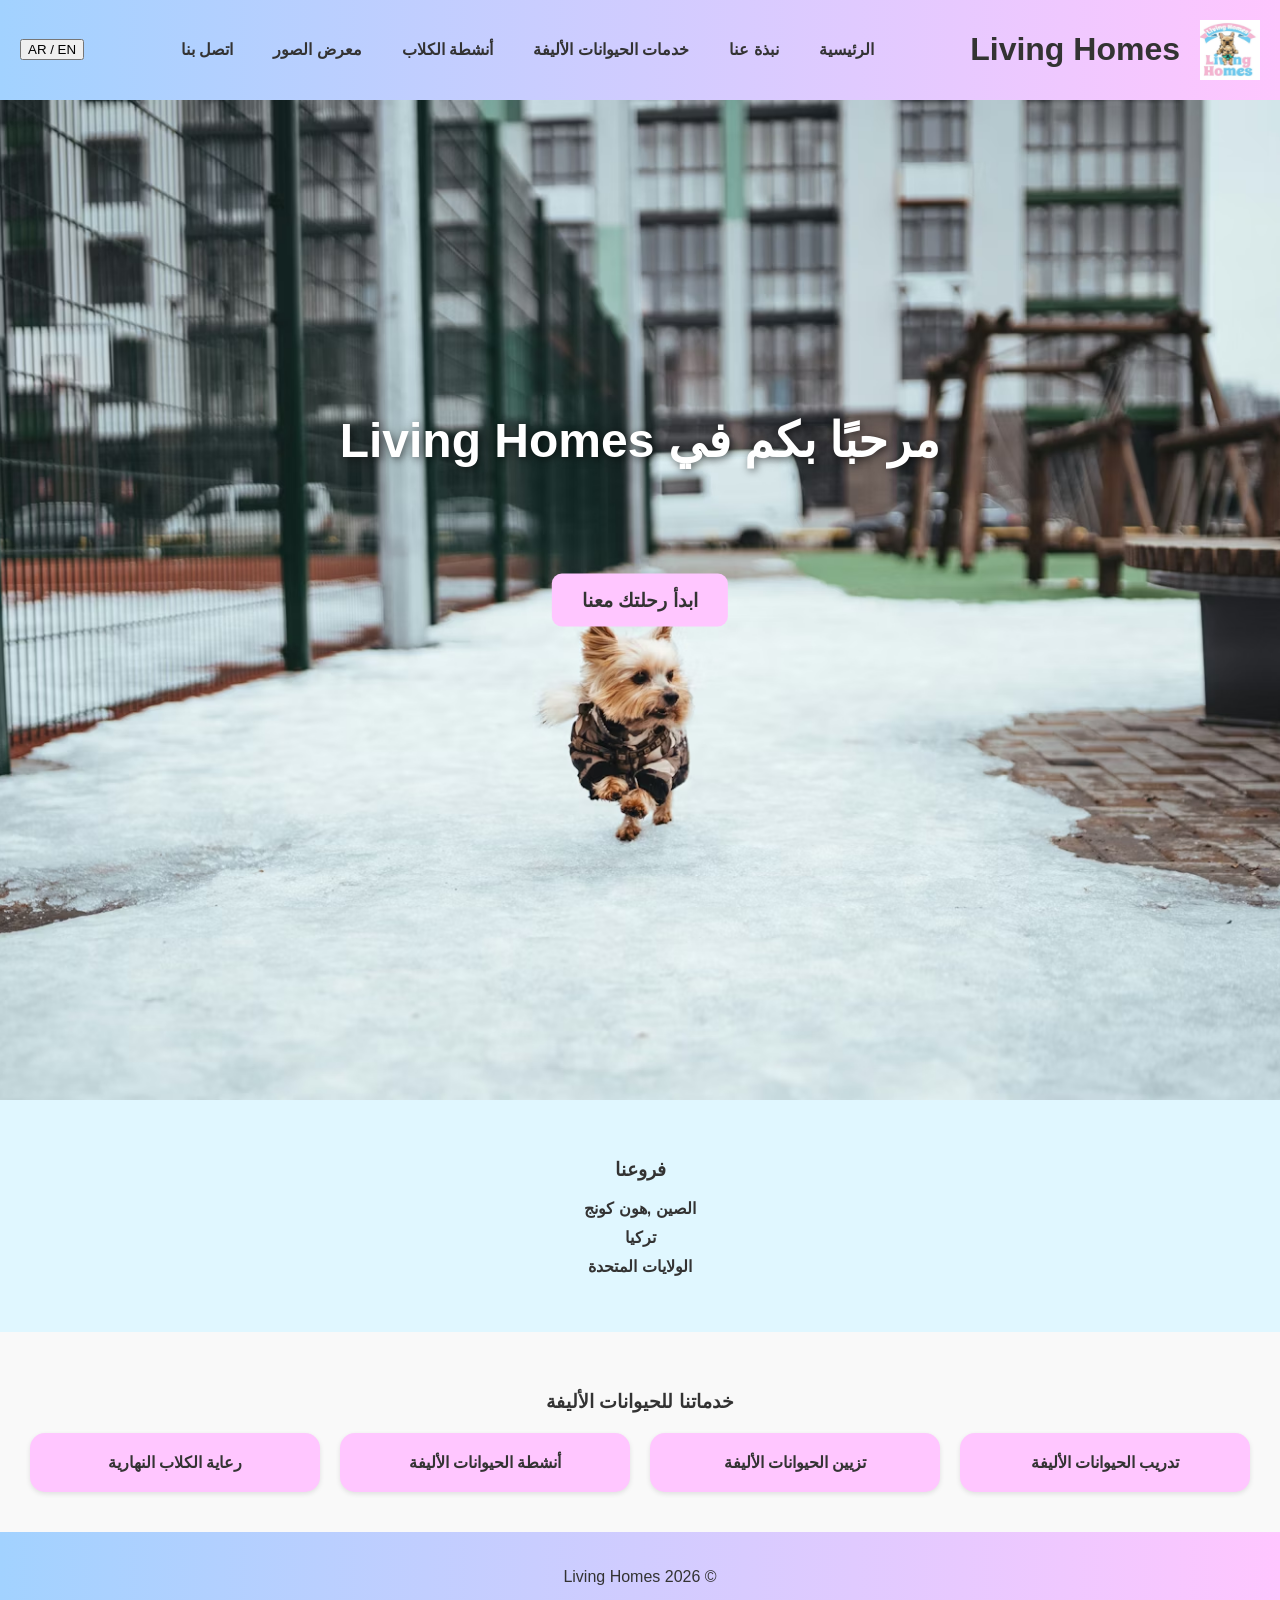
<file: index.html>
<!DOCTYPE html>
<html lang="ar">
<head>
  <meta charset="UTF-8">
  <title>Living Homes</title>
  <link rel="stylesheet" href="style.css">
</head>
<body>
  <!-- شريط التنقل -->
  <header>
    <div class="logo">
      <img src="logo-dog.png" alt="شعار كلب">
      <h1>Living Homes</h1>
    </div>
    <nav>
      <ul>
        <li><a href="index.html">الرئيسية</a></li>
        <li><a href="about.html">نبذة عنا</a></li>
        <li><a href="services.html">خدمات الحيوانات الأليفة</a></li>
        <li class="dropdown">
          <a href="activities.html">أنشطة الكلاب</a>
          <ul class="dropdown-content">
            <li><a href="daycare.html">رعاية نهارية للكلاب</a></li>
            <li><a href="training.html">تدريب الكلاب</a></li>
            <li><a href="activities.html">أنشطة الكلاب</a></li>
          </ul>
        </li>
        <li><a href="gallery.html">معرض الصور</a></li>
        <li><a href="contact.html">اتصل بنا</a></li>
      </ul>
    </nav>
    <button id="lang-toggle">AR / EN</button>
  </header>

  <!-- الصفحة الرئيسية -->
  <section class="hero">
    <img src="dog-walking.png" alt="كلب يمشي" class="hero-img">
    <h2>مرحبًا بكم في Living Homes</h2>
    <button class="cta-btn" onclick="startJourney()">ابدأ رحلتك معنا</button>
  </section>

  <!-- فروعنا -->
  <section class="branches">
    <h3>فروعنا</h3>
    <ul>
      <li>الصين ,هون كونج</li>
      <li>تركيا</li>
      <li>الولايات المتحدة</li>
    </ul>
  </section>

  <!-- خدماتنا -->
  <section class="services">
    <h3>خدماتنا للحيوانات الأليفة</h3>
    <div class="cards">
      <a href="training.html" class="card">تدريب الحيوانات الأليفة</a>
      <a href="grooming.html" class="card">تزيين الحيوانات الأليفة</a>
      <a href="activities.html" class="card">أنشطة الحيوانات الأليفة</a>
      <a href="daycare.html" class="card">رعاية الكلاب النهارية</a>
    </div>
  </section>

  <footer>
    <p>© 2026 Living Homes</p>
  </footer>

 
</body>
</html>
</file>
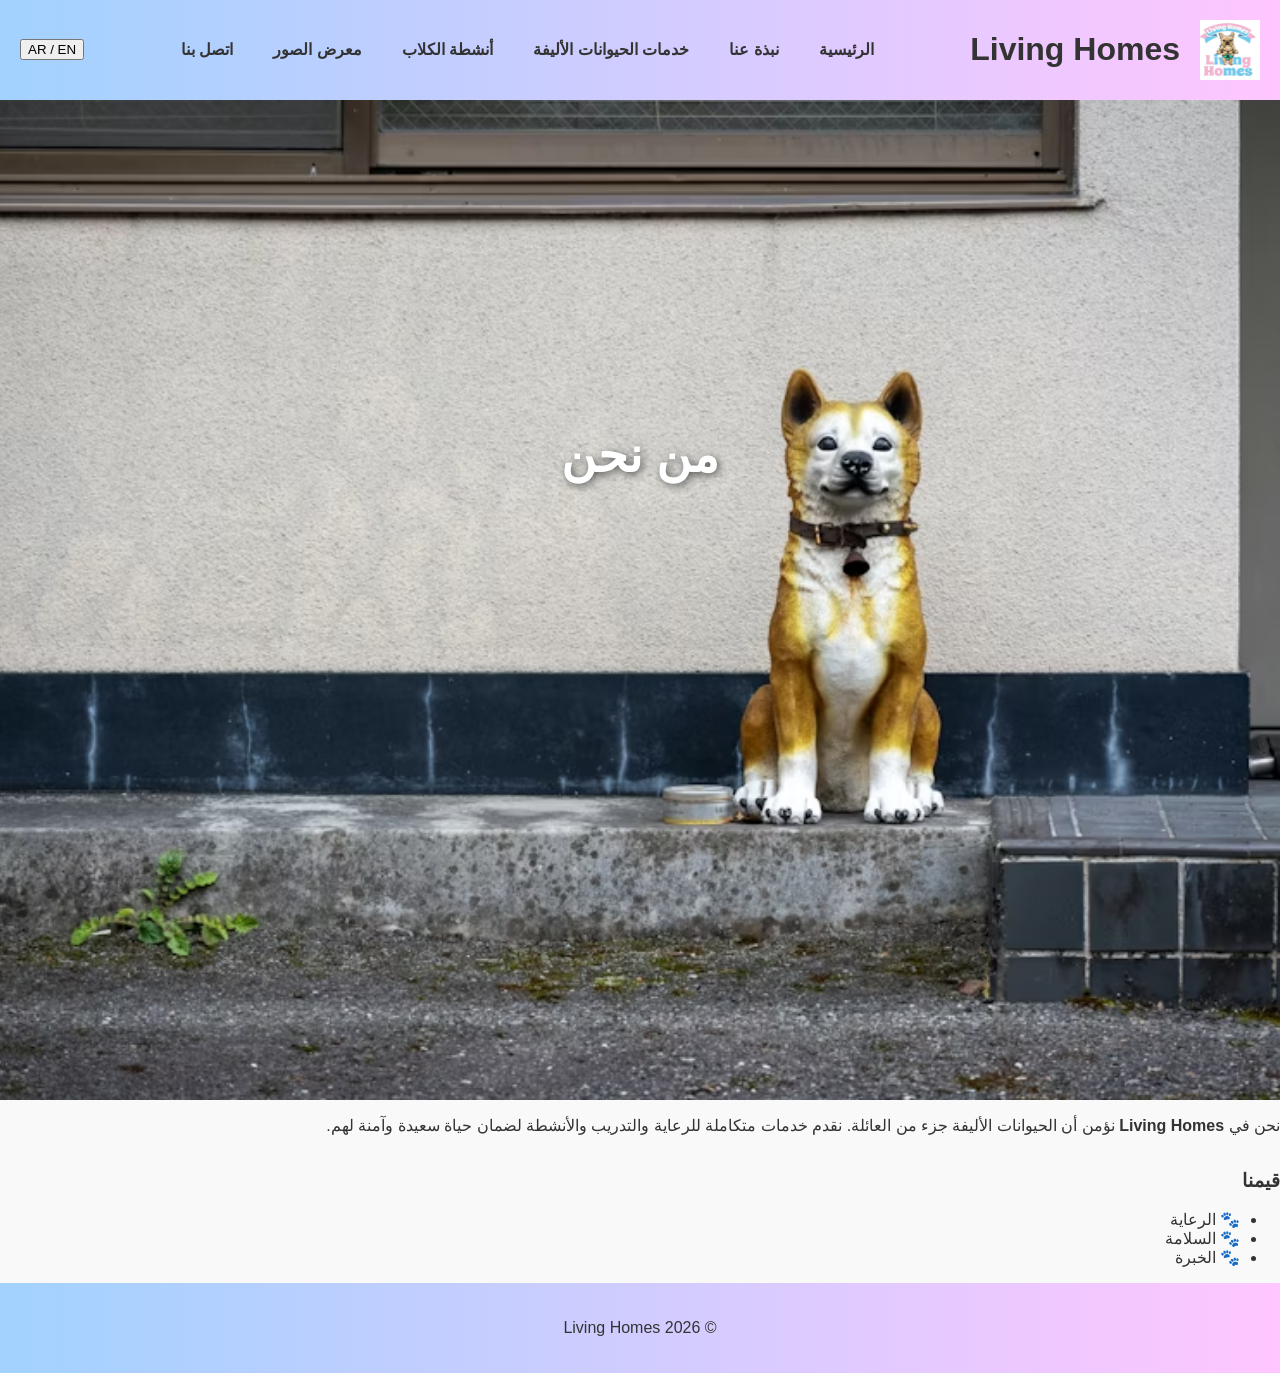
<file: about.html>
<!DOCTYPE html>
<html lang="ar">
<head>
  <meta charset="UTF-8">
  <title>نبذة عنا - Living Homes</title>
  <link rel="stylesheet" href="style.css">
</head>
<body>
  <!-- شريط التنقل -->
  <header>
    <div class="logo">
      <img src="logo-dog.png" alt="شعار كلب">
      <h1>Living Homes</h1>
    </div>
    <nav>
      <ul>
        <li><a href="index.html">الرئيسية</a></li>
        <li><a href="about.html" class="active">نبذة عنا</a></li>
        <li><a href="services.html">خدمات الحيوانات الأليفة</a></li>
        <li class="dropdown">
          <a href="activities.html">أنشطة الكلاب</a>
          <ul class="dropdown-content">
            <li><a href="daycare.html">رعاية نهارية للكلاب</a></li>
            <li><a href="training.html">تدريب الكلاب</a></li>
            <li><a href="activities.html">أنشطة الكلاب</a></li>
          </ul>
        </li>
        <li><a href="gallery.html">معرض الصور</a></li>
        <li><a href="contact.html">اتصل بنا</a></li>
      </ul>
    </nav>
    <button id="lang-toggle">AR / EN</button>
  </header>

  <!-- قسم نبذة عنا -->
  <section class="hero">
    <div class="hero-content">
      <img src="about-dog.jpg" alt="كلب لطيف" class="hero-img">
      <h2>من نحن</h2>
      <p>
        نحن في <strong>Living Homes</strong> نؤمن أن الحيوانات الأليفة جزء من العائلة. 
        نقدم خدمات متكاملة للرعاية والتدريب والأنشطة لضمان حياة سعيدة وآمنة لهم.
      </p>
    </div>
  </section>

  <!-- قيمنا -->
  <section class="values">
    <h3>قيمنا</h3>
    <ul>
      <li>🐾 الرعاية</li>
      <li>🐾 السلامة</li>
      <li>🐾 الخبرة</li>
    </ul>
  </section>

  <footer>
    <p>© 2026 Living Homes</p>
  </footer>

  
</body>
</html>
</file>
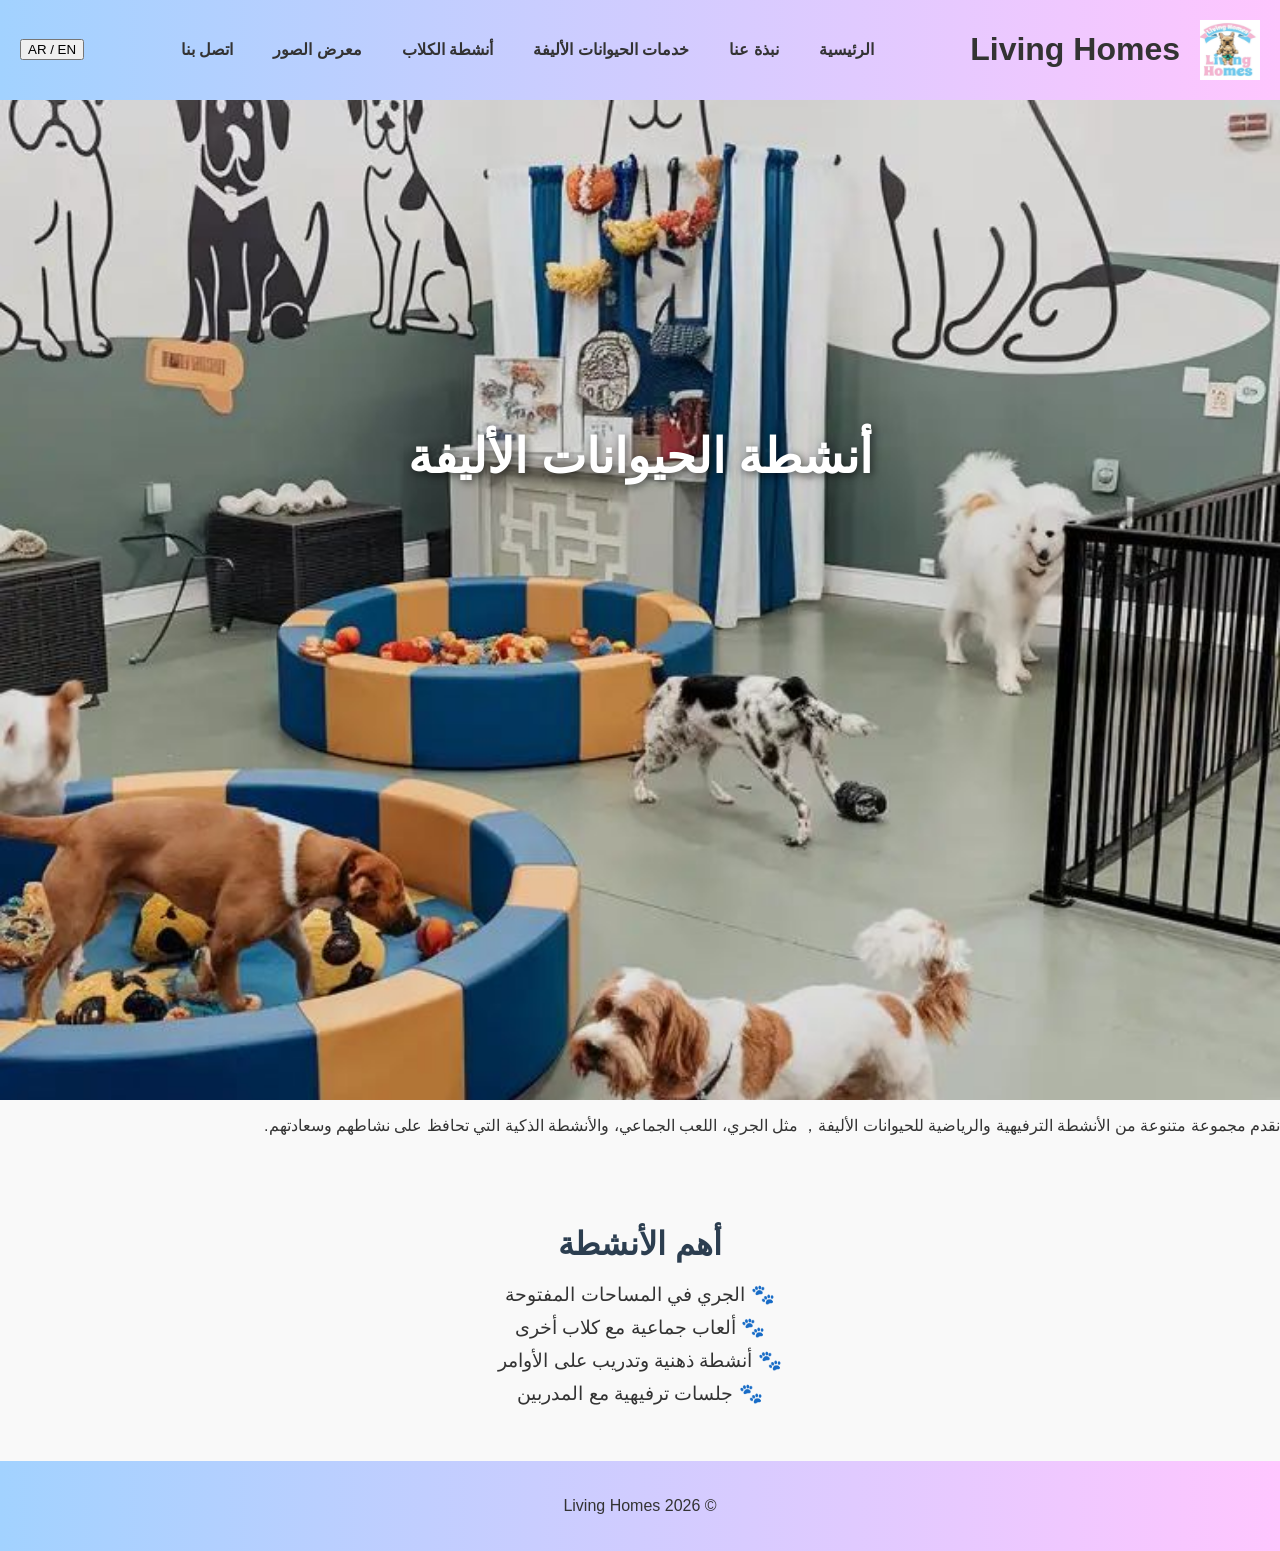
<file: activities.html>
<!DOCTYPE html>
<html lang="ar">
<head>
  <meta charset="UTF-8">
  <title>أنشطة الحيوانات الأليفة - Living Homes</title>
  <link rel="stylesheet" href="style.css">
</head>
<body>
  <!-- شريط التنقل -->
  <header>
    <div class="logo">
      <img src="logo-dog.png" alt="شعار كلب">
      <h1>Living Homes</h1>
    </div>
    <nav>
      <ul>
        <li><a href="index.html">الرئيسية</a></li>
        <li><a href="about.html">نبذة عنا</a></li>
        <li><a href="services.html">خدمات الحيوانات الأليفة</a></li>
        <li class="dropdown">
          <a href="activities.html" class="active">أنشطة الكلاب</a>
          <ul class="dropdown-content">
            <li><a href="daycare.html">رعاية نهارية للكلاب</a></li>
            <li><a href="training.html">تدريب الكلاب</a></li>
            <li><a href="activities.html">أنشطة الكلاب</a></li>
          </ul>
        </li>
        <li><a href="gallery.html">معرض الصور</a></li>
        <li><a href="contact.html">اتصل بنا</a></li>
      </ul>
    </nav>
    <button id="lang-toggle">AR / EN</button>
  </header>

  <!-- صورة كاملة للأنشطة -->
  <section class="hero full-image">
    <img src="- activity1.jpg" alt="أنشطة الحيوانات الأليفة" class="hero-img">
    <div class="hero-text">
      <h2>أنشطة الحيوانات الأليفة</h2>
      <p>
        نقدم مجموعة متنوعة من الأنشطة الترفيهية والرياضية للحيوانات الأليفة，
        مثل الجري، اللعب الجماعي، والأنشطة الذكية التي تحافظ على نشاطهم وسعادتهم.
      </p>
    </div>
  </section>

  <!-- قائمة الأنشطة -->
  <section class="details">
    <h3>أهم الأنشطة</h3>
    <ul>
      <li>🐾 الجري في المساحات المفتوحة</li>
      <li>🐾 ألعاب جماعية مع كلاب أخرى</li>
      <li>🐾 أنشطة ذهنية وتدريب على الأوامر</li>
      <li>🐾 جلسات ترفيهية مع المدربين</li>
    </ul>
  </section>

  <footer>
    <p>© 2026 Living Homes</p>
  </footer>

  
</body>
</html>
</file>
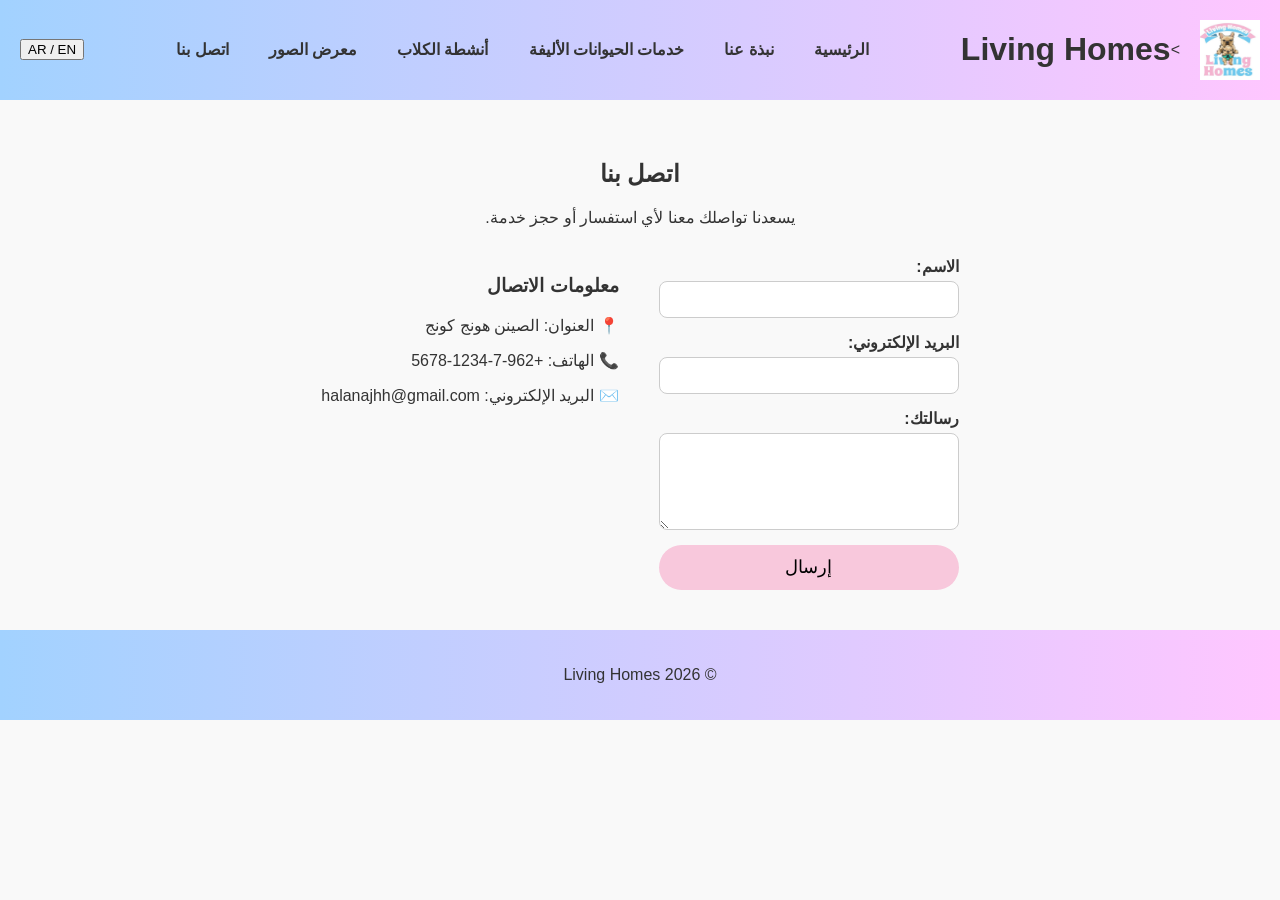
<file: contact.html>
<!DOCTYPE html>
<html lang="ar">
<head>
  <meta charset="UTF-8">
  <title>اتصل بنا - Living Homes</title>
  <link rel="stylesheet" href="style.css">
</head>
<body>
  <!-- شريط التنقل -->
  <header>
    <div class="logo">
           <img src="logo-dog.png" alt="شعار كلب">
>
      <h1>Living Homes</h1>
    </div>
    <nav>
      <ul>
        <li><a href="index.html">الرئيسية</a></li>
        <li><a href="about.html">نبذة عنا</a></li>
        <li><a href="services.html">خدمات الحيوانات الأليفة</a></li>
        <li><a href="activities.html">أنشطة الكلاب</a></li>
        <li><a href="gallery.html">معرض الصور</a></li>
        <li><a href="contact.html" class="active">اتصل بنا</a></li>
      </ul>
    </nav>
    <button id="lang-toggle">AR / EN</button>
  </header>

  <!-- قسم الاتصال -->
  <section class="contact">
    <h2>اتصل بنا</h2>
    <p>يسعدنا تواصلك معنا لأي استفسار أو حجز خدمة.</p>

    <div class="contact-container">
      <!-- نموذج التواصل -->
      <form class="contact-form">
        <label for="name">الاسم:</label>
        <input type="text" id="name" name="name" required>

        <label for="email">البريد الإلكتروني:</label>
        <input type="email" id="email" name="email" required>

        <label for="message">رسالتك:</label>
        <textarea id="message" name="message" rows="5" required></textarea>

        <button type="submit">إرسال</button>
      </form>

      <!-- معلومات الاتصال -->
      <div class="contact-info">
        <h3>معلومات الاتصال</h3>
        <p>📍   العنوان: الصينن هونج كونج</p>
        <p>📞 الهاتف: +962-7-1234-5678</p>
        <p>✉️ البريد الإلكتروني: halanajhh@gmail.com</p>
      </div>
    </div>
  </section>

  <footer>
    <p>© 2026 Living Homes</p>
  </footer>

  
</body>
</html>
</file>
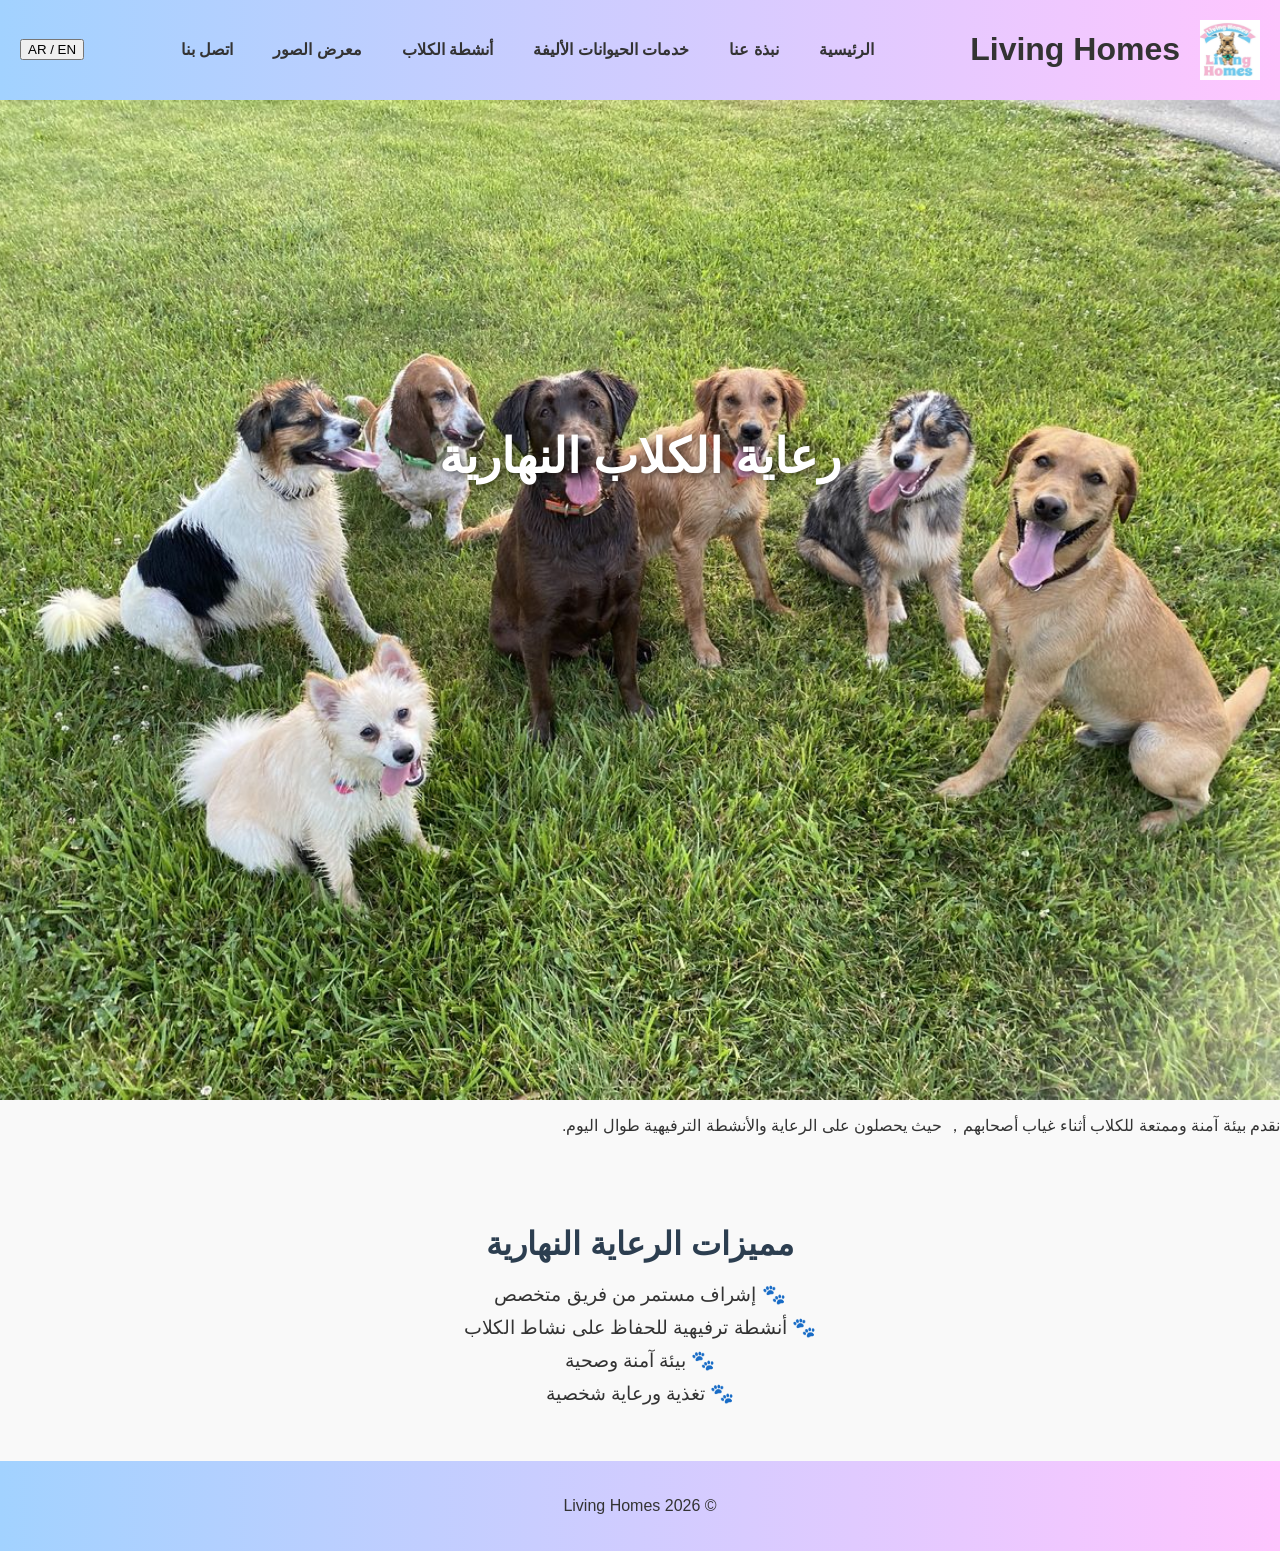
<file: daycare.html>
<!DOCTYPE html>
<html lang="ar">
<head>
  <meta charset="UTF-8">
  <title>رعاية الكلاب النهارية - Living Homes</title>
  <link rel="stylesheet" href="style.css">
</head>
<body>
  <!-- شريط التنقل -->
  <header>
    <div class="logo">
      <img src="logo-dog.png" alt="شعار كلب">
      <h1>Living Homes</h1>
    </div>
    <nav>
      <ul>
        <li><a href="index.html">الرئيسية</a></li>
        <li><a href="about.html">نبذة عنا</a></li>
        <li><a href="services.html">خدمات الحيوانات الأليفة</a></li>
        <li class="dropdown">
          <a href="activities.html">أنشطة الكلاب</a>
          <ul class="dropdown-content">
            <li><a href="daycare.html" class="active">رعاية نهارية للكلاب</a></li>
            <li><a href="training.html">تدريب الكلاب</a></li>
            <li><a href="activities.html">أنشطة الكلاب</a></li>
          </ul>
        </li>
        <li><a href="gallery.html">معرض الصور</a></li>
        <li><a href="contact.html">اتصل بنا</a></li>
      </ul>
    </nav>
    <button id="lang-toggle">AR / EN</button>
  </header>

  <!-- محتوى رعاية الكلاب النهارية -->
  <section class="hero">
    <div class="hero-content">
      <img src="-  daycare1.jpg" alt="رعاية الكلاب النهارية" class="hero-img">
      <h2>رعاية الكلاب النهارية</h2>
      <p>
        نقدم بيئة آمنة وممتعة للكلاب أثناء غياب أصحابهم， 
        حيث يحصلون على الرعاية والأنشطة الترفيهية طوال اليوم.
      </p>
    </div>
  </section>

  <section class="details">
    <h3>مميزات الرعاية النهارية</h3>
    <ul>
      <li>🐾 إشراف مستمر من فريق متخصص</li>
      <li>🐾 أنشطة ترفيهية للحفاظ على نشاط الكلاب</li>
      <li>🐾 بيئة آمنة وصحية</li>
      <li>🐾 تغذية ورعاية شخصية</li>
    </ul>
  </section>

  <footer>
    <p>© 2026 Living Homes</p>
  </footer>

 
</body>
</html>
</file>
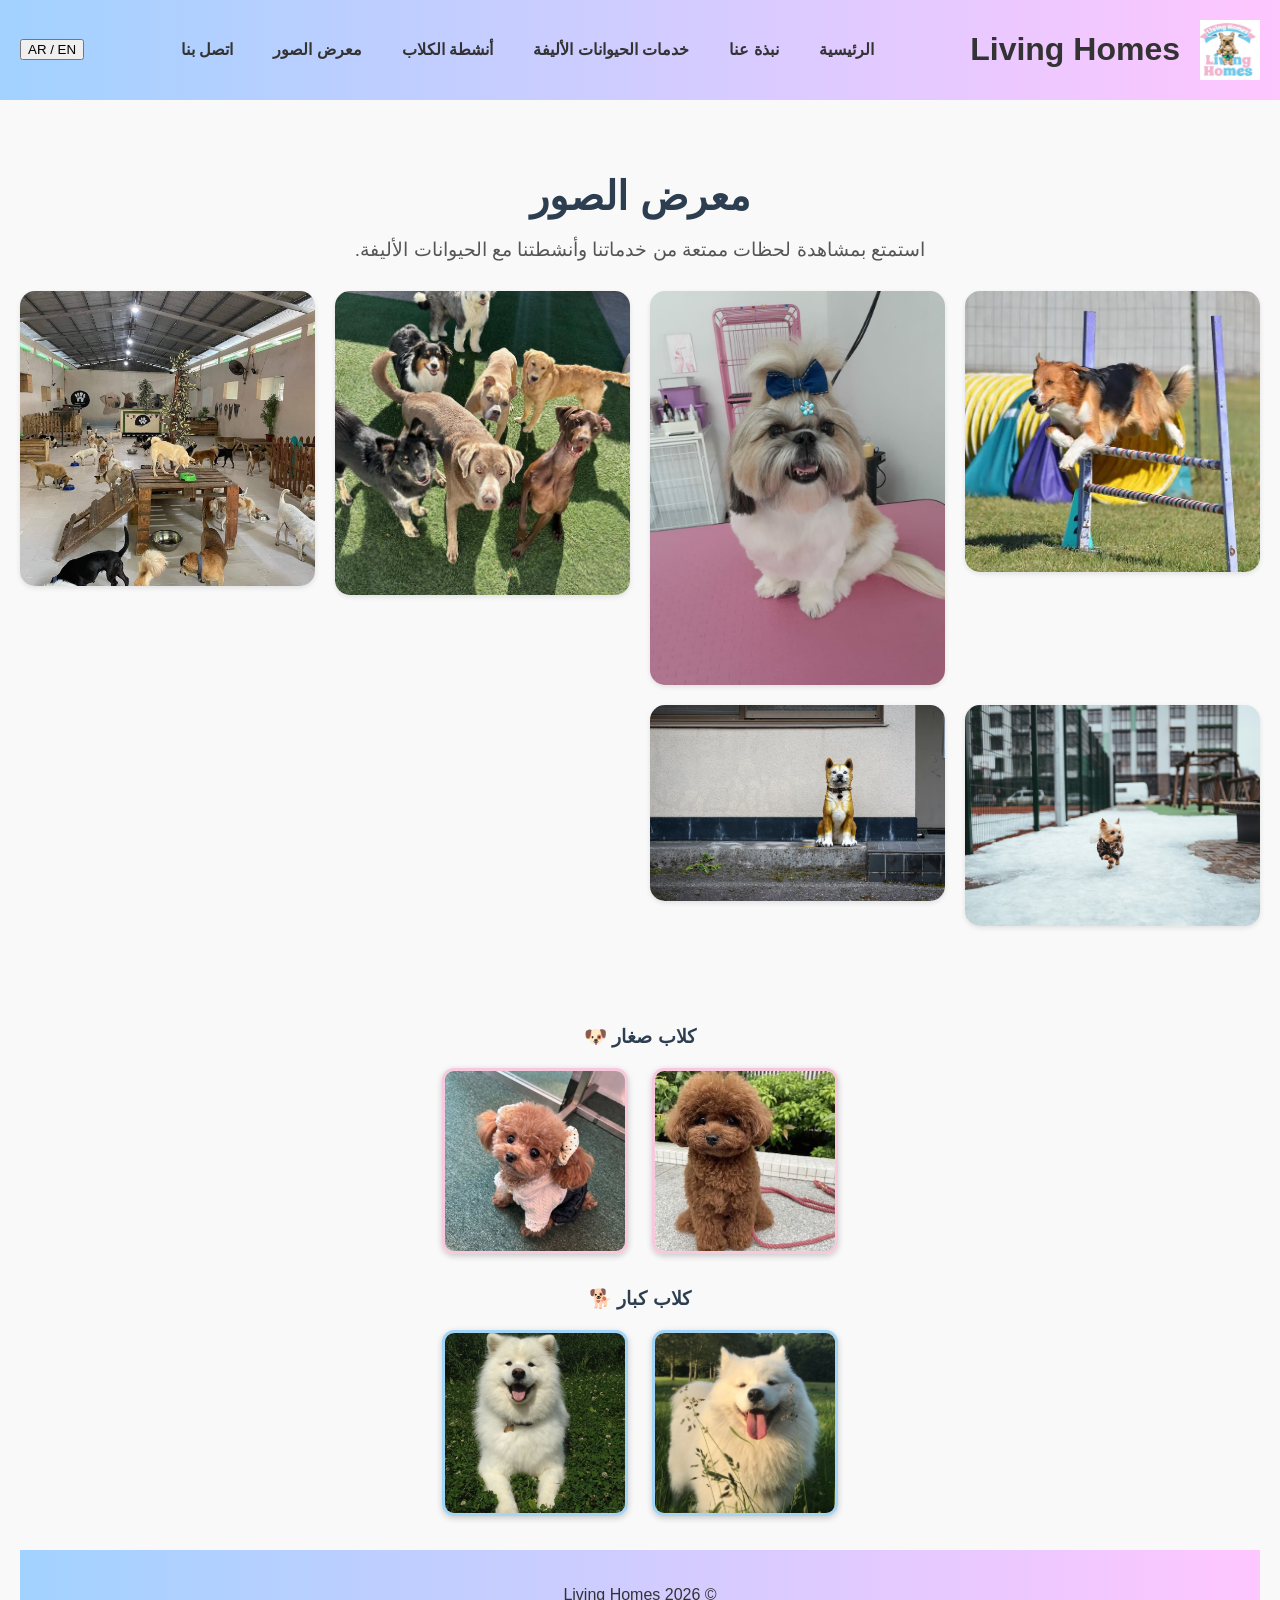
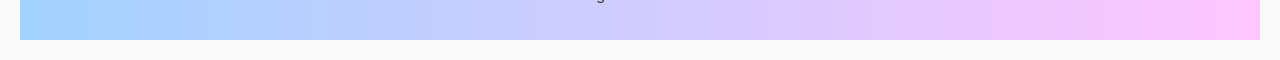
<file: gallery.html>
<!DOCTYPE html>
<html lang="ar">
<head>
  <meta charset="UTF-8">
  <title>معرض الصور - Living Homes</title>
  <link rel="stylesheet" href="style.css">
</head>
<body>
  <!-- شريط التنقل -->
  <header>
    <div class="logo">
      <img src="logo-dog.png" alt="شعار كلب">
      <h1>Living Homes</h1>
    </div>
    <nav>
      <ul>
        <li><a href="index.html">الرئيسية</a></li>
        <li><a href="about.html">نبذة عنا</a></li>
        <li><a href="services.html">خدمات الحيوانات الأليفة</a></li>
        <li><a href="activities.html">أنشطة الكلاب</a></li>
        <li><a href="gallery.html" class="active">معرض الصور</a></li>
        <li><a href="contact.html">اتصل بنا</a></li>
      </ul>
    </nav>
    <button id="lang-toggle">AR / EN</button>
  </header>

  <!-- معرض الصور -->
  <section class="gallery">
    <h2>معرض الصور</h2>
    <p>استمتع بمشاهدة لحظات ممتعة من خدماتنا وأنشطتنا مع الحيوانات الأليفة.</p>
    <div class="gallery-grid">
      <img src="training2.jpg" alt="تدريب الكلاب">
      <img src="-  grooming2.jpg" alt="تزيين الحيوانات الأليفة">
      <img src="-  daycare2.jpg" alt="رعاية الكلاب النهارية">
      <img src="-  activity2.jpg" alt="أنشطة الكلاب">
      <img src="dog-walking.png" alt="كلب يمشي">
      <img src="about-dog.jpg" alt="نبذة عنا">
    </div>
  </section>

 <div class="dogs-gallery">
 
 
  <div class="dogs-gallery">
  <h3>كلاب صغار 🐶</h3>
  <img src="- small-dog1.jpg,.jpg" alt="كلب صغير" class="puppy">
  <img src="- small-dog2.jpg,.jpg" alt="كلب صغير يلعب" class="puppy">

  <h3>كلاب كبار 🐕</h3>
  <img src="-  big-dog1.jpg" alt="كلب كبير" class="bigdog">
  <img src="-  big-dog2.jpg" alt="كلب كبير في الحديقة" class="bigdog">
</div>  
</section>
  <footer>
    <p>© 2026 Living Homes</p>
  </footer>

  
</body>
</html>
</file>
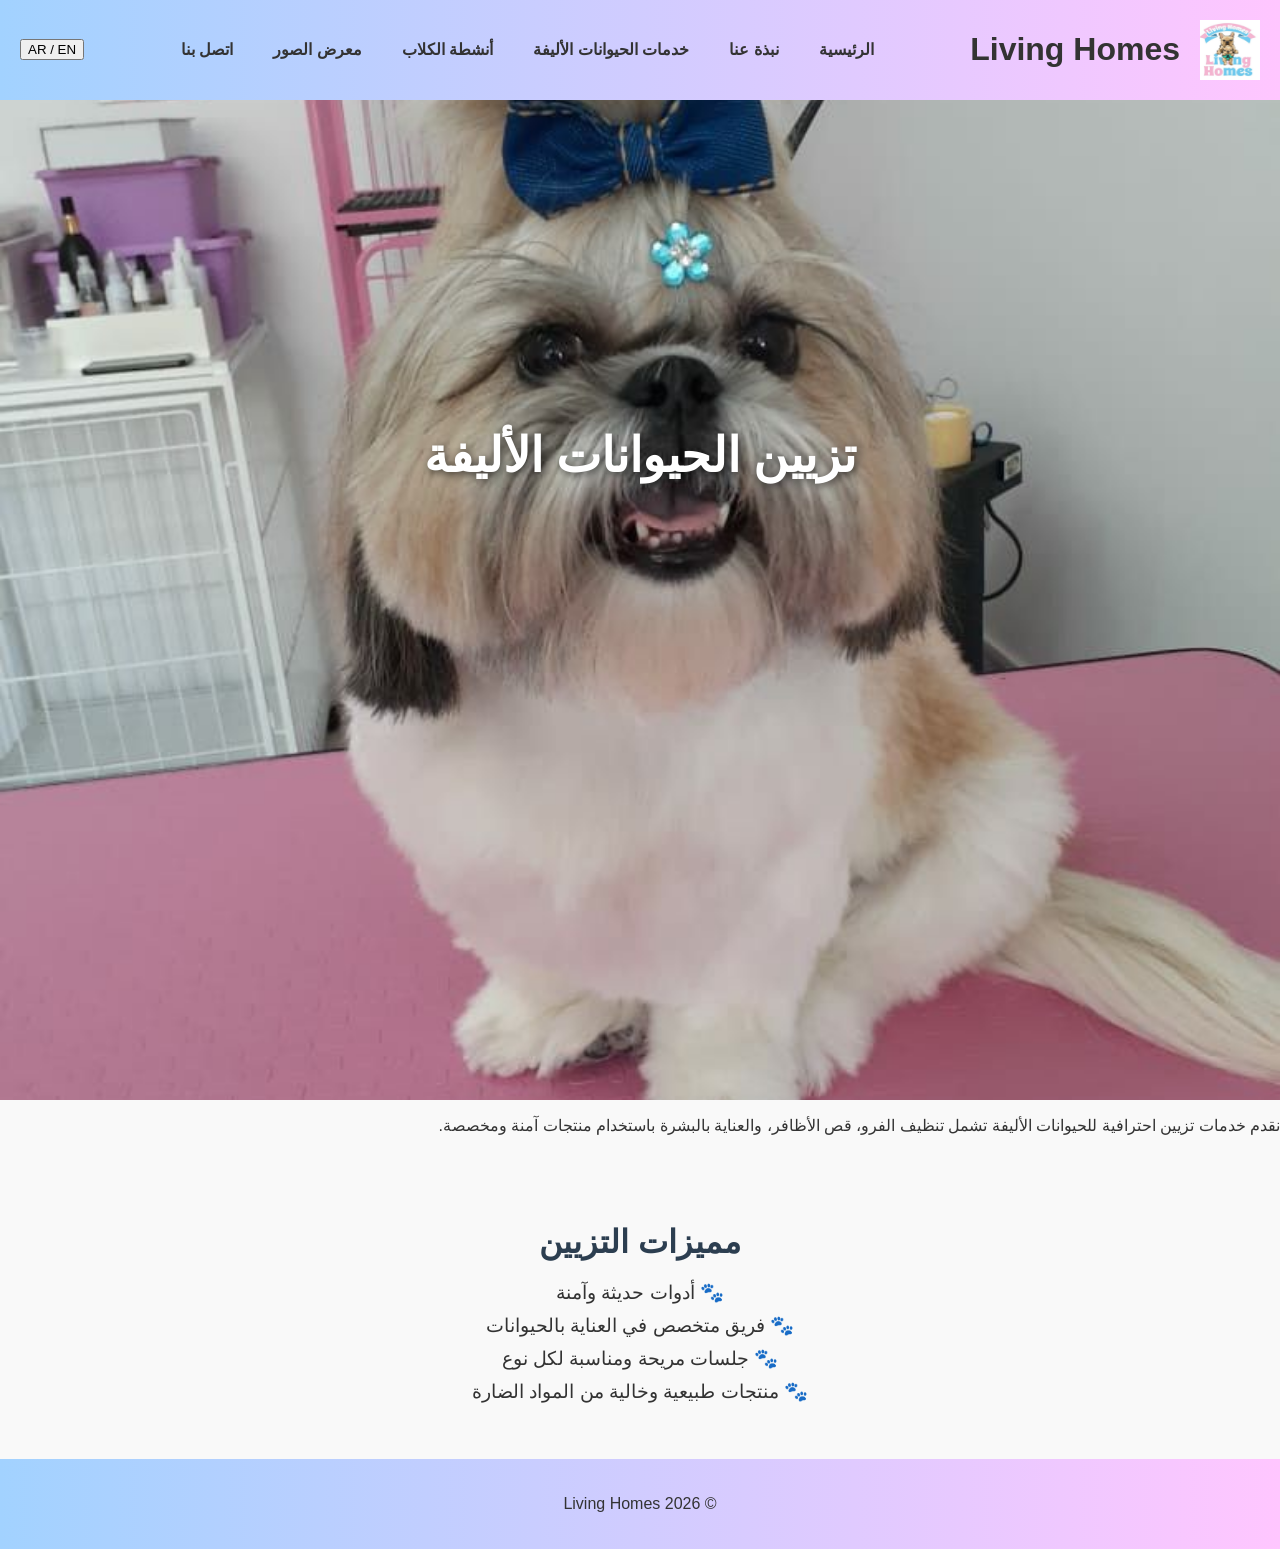
<file: grooming.html>
<!DOCTYPE html>
<html lang="ar">
<head>
  <meta charset="UTF-8">
  <title>تزيين الحيوانات الأليفة - Living Homes</title>
  <link rel="stylesheet" href="style.css">
</head>
<body>
  <!-- شريط التنقل -->
  <header>
    <div class="logo">
      <img src="logo-dog.png" alt="شعار كلب">
      <h1>Living Homes</h1>
    </div>
    <nav>
      <ul>
        <li><a href="index.html">الرئيسية</a></li>
        <li><a href="about.html">نبذة عنا</a></li>
        <li><a href="services.html">خدمات الحيوانات الأليفة</a></li>
        <li class="dropdown">
          <a href="activities.html">أنشطة الكلاب</a>
          <ul class="dropdown-content">
            <li><a href="daycare.html">رعاية نهارية للكلاب</a></li>
            <li><a href="training.html">تدريب الكلاب</a></li>
            <li><a href="activities.html">أنشطة الكلاب</a></li>
          </ul>
        </li>
        <li><a href="gallery.html">معرض الصور</a></li>
        <li><a href="contact.html">اتصل بنا</a></li>
      </ul>
    </nav>
    <button id="lang-toggle">AR / EN</button>
  </header>

  <!-- محتوى تزيين الحيوانات الأليفة -->
  <section class="hero">
    <div class="hero-content">
      <img src="-  grooming2.jpg" alt="تزيين الحيوانات الأليفة" class="hero-img">
      <h2>تزيين الحيوانات الأليفة</h2>
      <p>
        نقدم خدمات تزيين احترافية للحيوانات الأليفة تشمل تنظيف الفرو، قص الأظافر، 
        والعناية بالبشرة باستخدام منتجات آمنة ومخصصة.
      </p>
    </div>
  </section>

  <section class="details">
    <h3>مميزات التزيين</h3>
    <ul>
      <li>🐾 أدوات حديثة وآمنة</li>
      <li>🐾 فريق متخصص في العناية بالحيوانات</li>
      <li>🐾 جلسات مريحة ومناسبة لكل نوع</li>
      <li>🐾 منتجات طبيعية وخالية من المواد الضارة</li>
    </ul>
  </section>

  <footer>
    <p>© 2026 Living Homes</p>
  </footer>

  
</body>
</html>
</file>
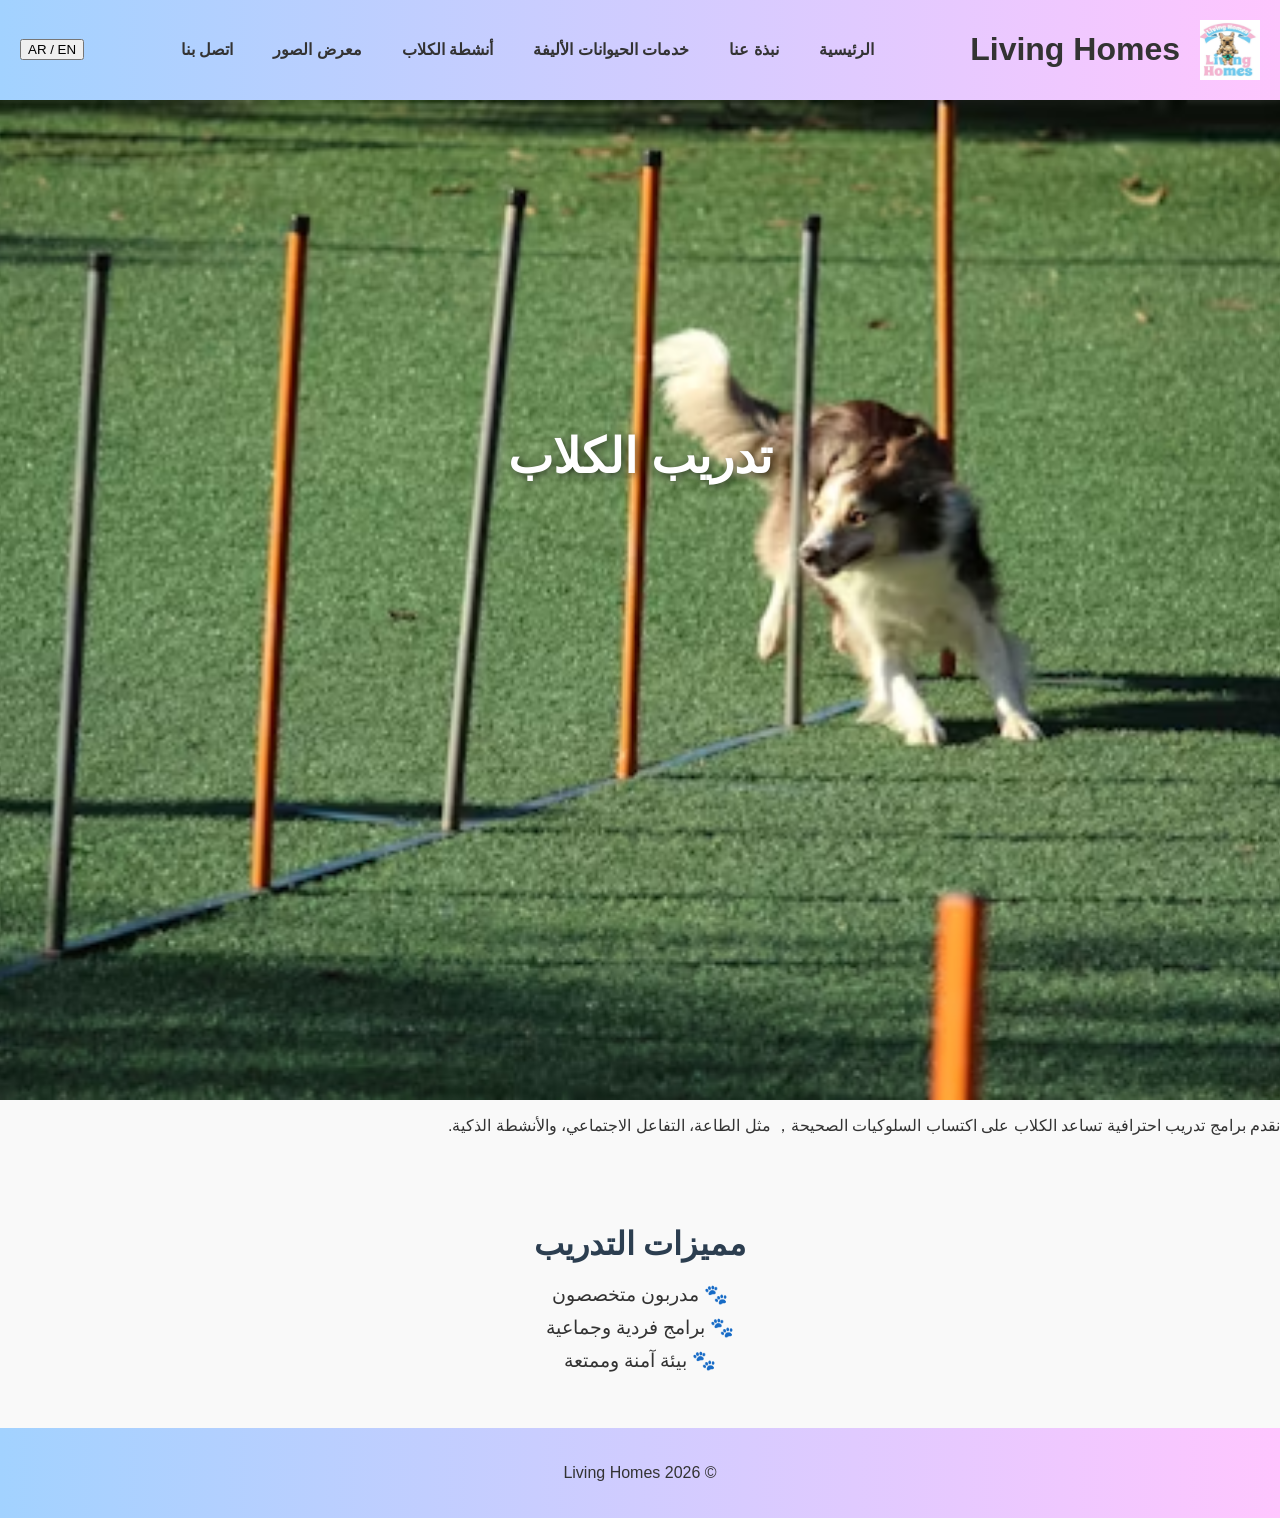
<file: training.html>
<!DOCTYPE html>
<html lang="ar">
<head>
  <meta charset="UTF-8">
  <title>تدريب الكلاب - Living Homes</title>
  <link rel="stylesheet" href="style.css">
</head>
<body>
  <!-- شريط التنقل -->
  <header>
    <div class="logo">
      <img src="logo-dog.png" alt="شعار كلب">
      <h1>Living Homes</h1>
    </div>
    <nav>
      <ul>
        <li><a href="index.html">الرئيسية</a></li>
        <li><a href="about.html">نبذة عنا</a></li>
        <li><a href="services.html">خدمات الحيوانات الأليفة</a></li>
        <li class="dropdown">
          <a href="activities.html">أنشطة الكلاب</a>
          <ul class="dropdown-content">
            <li><a href="daycare.html">رعاية نهارية للكلاب</a></li>
            <li><a href="training.html" class="active">تدريب الكلاب</a></li>
            <li><a href="activities.html">أنشطة الكلاب</a></li>
          </ul>
        </li>
        <li><a href="gallery.html">معرض الصور</a></li>
        <li><a href="contact.html">اتصل بنا</a></li>
      </ul>
    </nav>
    <button id="lang-toggle">AR / EN</button>
  </header>

  <!-- محتوى تدريب الكلاب -->
  <section class="hero">
    <div class="hero-content">
      <img src="training1.jpg" alt="تدريب الكلاب" class="hero-img">
      <h2>تدريب الكلاب</h2>
      <p>
        نقدم برامج تدريب احترافية تساعد الكلاب على اكتساب السلوكيات الصحيحة，
        مثل الطاعة، التفاعل الاجتماعي، والأنشطة الذكية.
      </p>
    </div>
  </section>

  <section class="details">
    <h3>مميزات التدريب</h3>
    <ul>
      <li>🐾 مدربون متخصصون</li>
      <li>🐾 برامج فردية وجماعية</li>
      <li>🐾 بيئة آمنة وممتعة</li>
    </ul>
  </section>

  <footer>
    <p>© 2026 Living Homes</p>
  </footer>

  <script src="script.js"></script>
</body>
</html>
</file>
<file: style.css>
/* ----------- عام ----------- */
body {
  margin: 0;
  font-family: Arial, sans-serif;
  direction: rtl;
  background: #f9f9f9;
  color: #333;
}

/* ----------- الهيدر والشعار ----------- */
header {
  display: flex;
  align-items: center;
  justify-content: space-between;
  padding: 10px 20px;
  background: linear-gradient(to right, #a2d2ff, #ffc6ff); /* الأزرق الفاتح + الزهري الفاتح */
  position: sticky;
  top: 0;
  z-index: 100;
}

.logo {
  display: flex;
  align-items: center;
}

.logo img {
  width: 60px;
  height: 60px;
  margin-left: 20px;
}

nav ul {
  list-style: none;
  display: flex;
  gap: 20px;
  padding: 0;
  margin: 0;
}
.cta-btn {
  display: inline-block;
  background: #f8c8dc;
  border: none;
  border-radius: 50px;
  padding: 12px 30px;
  font-size: 1.2em;
  color: #333;
  text-decoration: none;
  cursor: pointer;

}

.cta-btn:hover {
  background: #a3d5f7;
}
nav ul li {
  position: relative;
}

nav ul li a {
  text-decoration: none;
  color: #333;
  font-weight: bold;
  padding: 5px 10px;
}

nav ul li .dropdown-content {
  display: none;
  position: absolute;
  top: 30px;
  right: 0;
  background: #fff;
  box-shadow: 0 3px 6px rgba(0,0,0,0.2);
  list-style: none;
  padding: 10px 0;
  min-width: 200px;
  z-index: 10;
}

nav ul li:hover .dropdown-content {
  display: block;
}

nav ul li .dropdown-content li a {
  display: block;
  padding: 8px 20px;
  color: #333;
}

/* ----------- الصفحة الرئيسية - Hero ----------- */
.hero {
  position: relative;
  width: 100%;
  height: 100h; /* تقريبا طول الشاشة */
  overflow: hidden;
}
.dogs-gallery {
  text-align: center;
  padding: 20px;
}

.dogs-gallery h3 {
  margin: 20px 0 10px;
  color: #2c3e50;
}

.dogs-gallery img {
  width: 180px;       /* حجم صغير */
  height: 180px;      /* مربعة */
  object-fit: cover;  /* يملأ الصورة بدون تشويه */
  margin: 10px;
  border-radius: 12px;
  box-shadow: 0 2px 6px rgba(0,0,0,0.2);
  transition: transform 0.3s;
}

.dogs-gallery img:hover {
  transform: scale(1.05);
}

/* تمييز الكلاب الصغار */
.dogs-gallery img.puppy {
  border: 3px solid #f8c8dc; /* إطار وردي */
}

/* تمييز الكلاب الكبار */
.dogs-gallery img.bigdog {
  border: 3px solid #a3d5f7; /* إطار أزرق */
}
.hero-img {
  width: 100%;
  height: 100%;
  object-fit: cover; /* الصورة تغطي المساحة بالكامل */
  display: block;
}


/* صورة الكلب يمشي */
.dog-walking {
  width: 200px;   /* العرض */
  height: auto;   /* الطول يتناسب تلقائياً */
  border-radius: 10px; /* حواف ناعمة (اختياري) */
}

/* صورة اللوجو */
.logo-img {
  width: 150px;   /* العرض */
  height: auto;   /* الطول يتناسب تلقائياً */
}
.hero h2 {
  position: absolute;
  top: 30%;
  right: 50%;
  transform: translate(50%, -50%);
  color: #fff;
  font-size: 3em;
  text-shadow: 2px 2px 8px rgba(0,0,0,0.6);
}

.cta-btn {
  position: absolute;
  top: 50%;
  right: 50%;
  transform: translate(50%, -50%);
  background: #ffc6ff;
  border: none;
  padding: 15px 30px;
  font-size: 1.2em;
  cursor: pointer;
  border-radius: 10px;
  font-weight: bold;
  color: #333;
  transition: 0.3s;
}

.cta-btn:hover {
  background: #a2d2ff;
  color: #fff;
}

/* ----------- الفروع ----------- */
.branches {
  padding: 40px 20px;
  text-align: center;
  background: #e0f7ff;
}

.branches ul {
  list-style: none;
  padding: 0;
}

.branches ul li {
  margin: 10px 0;
  font-weight: bold;
}

/* ----------- خدماتنا ----------- */
.services {
  text-align: center;
  padding: 40px 20px;
}

.services h2 {
  font-size: 2.5em;
  color: #2c3e50;
  margin-bottom: 15px;
}

.services p {
  font-size: 1.2em;
  margin-bottom: 30px;
  color: #555;
}

.cards {
  display: flex;
  justify-content: center;
  gap: 20px;
  flex-wrap: wrap;
}

.card {
  background: #fff;
  border-radius: 15px;
  box-shadow: 0 2px 5px rgba(0,0,0,0.1);
  text-align: center;
  width: 250px;
  padding: 20px;
  text-decoration: none;
  color: #333;
  transition: transform 0.3s;
}

.card img {
  width: 100%;
  border-radius: 10px;
  margin-bottom: 15px;
}

.card:hover {
  transform: scale(1.05);
}

.card h3 {
  margin-bottom: 10px;
  color: #2c3e50;
}
.services {
  padding: 40px 20px;
  text-align: center;
}

.cards {
  display: flex;
  flex-wrap: wrap;
  justify-content: center;
  gap: 20px;
  margin-top: 20px;
}

.card {
  flex: 1 1 200px;
  max-width: 250px;
  padding: 20px;
  background: #ffc6ff;
  border-radius: 15px;
  text-decoration: none;
  color: #333;
  font-weight: bold;
  transition: 0.3s;
}
.hero-img {
  width: 100%;
  height: 1000px;
  object-fit: cover;
}
.card:hover {
  background: #a2d2ff;
  color: #fff;
}
.details {
  text-align: center;
  padding: 40px 20px;
}

.details h3 {
  font-size: 2em;
  color: #2c3e50;
  margin-bottom: 20px;
}

.details ul {
  list-style: none;
  padding: 0;
}

.details ul li {
  font-size: 1.2em;
  margin: 10px 0;
  color: #333;
}

/* ----------- الفوتر ----------- */
footer {
  padding: 20px;
  text-align: center;
  background: linear-gradient(to right, #a2d2ff, #ffc6ff);
  color: #333;
}
.details {
  text-align: center;
  padding: 40px 20px;
}

.details h3 {
  font-size: 2em;
  color: #2c3e50;
  margin-bottom: 20px;
}

.details ul {
  list-style: none;
  padding: 0;
}

.details ul li {
  font-size: 1.2em;
  margin: 10px 0;
  color: #333;
}
.gallery {
  text-align: center;
  padding: 40px 20px;
}

.gallery h2 {
  font-size: 2.5em;
  color: #2c3e50;
  margin-bottom: 15px;
}

.gallery p {
  font-size: 1.2em;
  margin-bottom: 30px;
  color: #555;
}

.gallery-grid {
  display: grid;
  grid-template-columns: repeat(auto-fit, minmax(250px, 1fr));
  gap: 20px;
}

.gallery-grid img {
  width: 100%;
  border-radius: 15px;
  box-shadow: 0 2px 5px rgba(0,0,0,0.1);
  transition: transform 0.3s;
}

.gallery-grid img:hover {
  transform: scale(1.05);
}
.contact {
  text-align: center;
  padding: 40px 20px;
}

.contact-container {
  display: flex;
  justify-content: center;
  gap: 40px;
  flex-wrap: wrap;
  margin-top: 30px;
}

.contact-form {
  display: flex;
  flex-direction: column;
  width: 300px;
}

.contact-form label {
  text-align: right;
  margin-bottom: 5px;
  font-weight: bold;
}

.contact-form input,
.contact-form textarea {
  padding: 10px;
  margin-bottom: 15px;
  border-radius: 8px;
  border: 1px solid #ccc;
}

.contact-form button {
  background: #f8c8dc;
  border: none;
  border-radius: 50px;
  padding: 12px;
  font-size: 1.1em;
  cursor: pointer;
  transition: background 0.3s;
}

.contact-form button:hover {
  background: #a3d5f7;
}

.contact-info {
  text-align: right;
  max-width: 300px;
}
</file>
